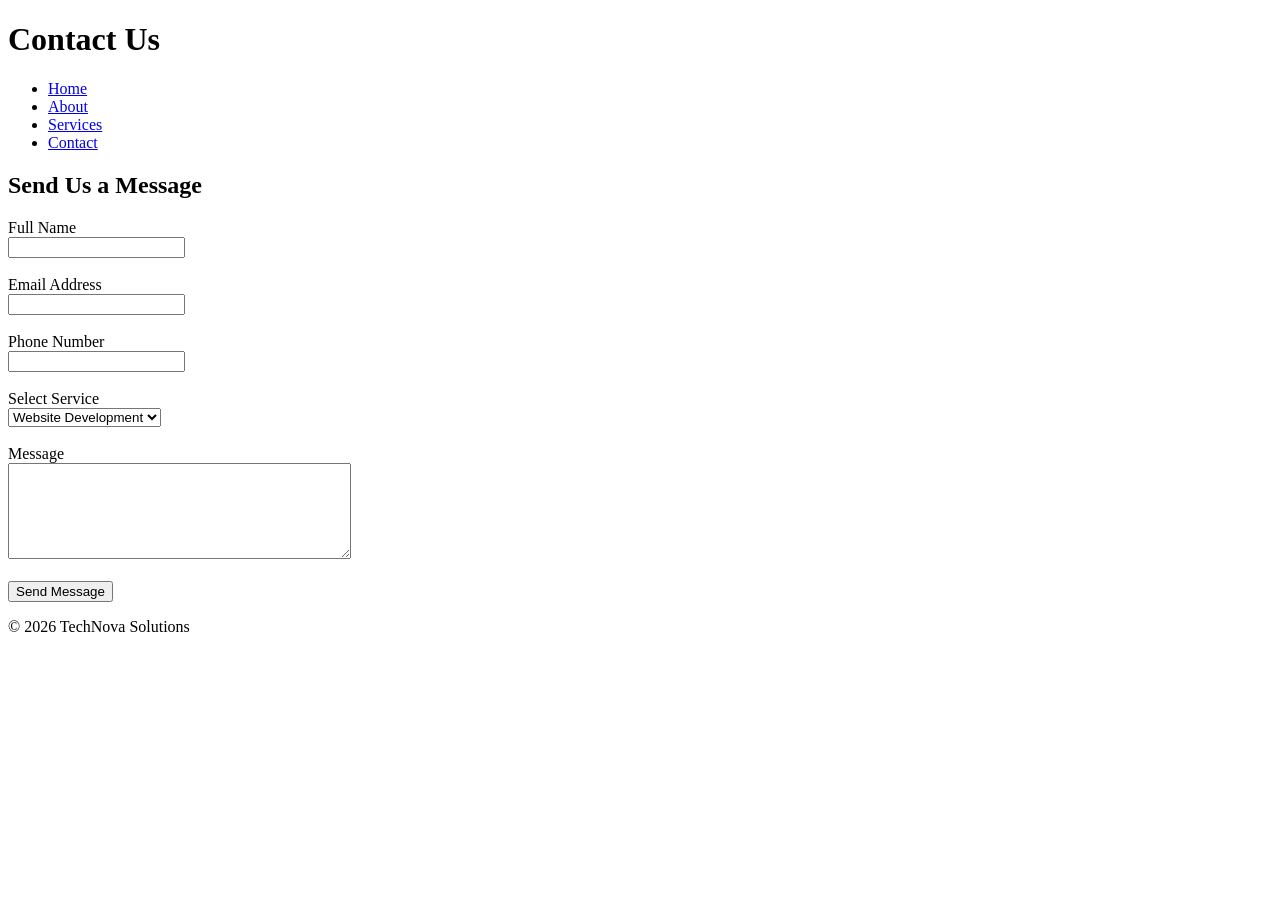
<file: contact.html>
<!DOCTYPE html>
<html lang="en">

<head>

<meta charset="UTF-8">

<meta name="viewport" content="width=device-width, initial-scale=1.0">

<title>Contact</title>

</head>

<body>

<header role="banner">

<h1>Contact Us</h1>

<nav role="navigation">

<ul>

<li><a href="index.html">Home</a></li>

<li><a href="about.html">About</a></li>

<li><a href="services.html">Services</a></li>

<li><a href="contact.html">Contact</a></li>

</ul>

</nav>

</header>

<main role="main">

<section>

<h2>Send Us a Message</h2>

<form>

<label for="name">Full Name</label>

<br>

<input
type="text"
id="name"
name="name"
required>

<br><br>

<label for="email">Email Address</label>

<br>

<input
type="email"
id="email"
name="email"
required>

<br><br>

<label for="phone">Phone Number</label>

<br>

<input
type="tel"
id="phone"
name="phone">

<br><br>

<label for="service">Select Service</label>

<br>

<select
id="service"
name="service">

<option>Website Development</option>

<option>Mobile App</option>

<option>Cloud Services</option>

<option>AI Solutions</option>

</select>

<br><br>

<label for="message">Message</label>

<br>

<textarea
id="message"
rows="6"
cols="40"
required></textarea>

<br><br>

<button type="submit">
Send Message
</button>

</form>

</section>

</main>

<footer role="contentinfo">

<p>© 2026 TechNova Solutions</p>

</footer>

</body>

</html>
</file>
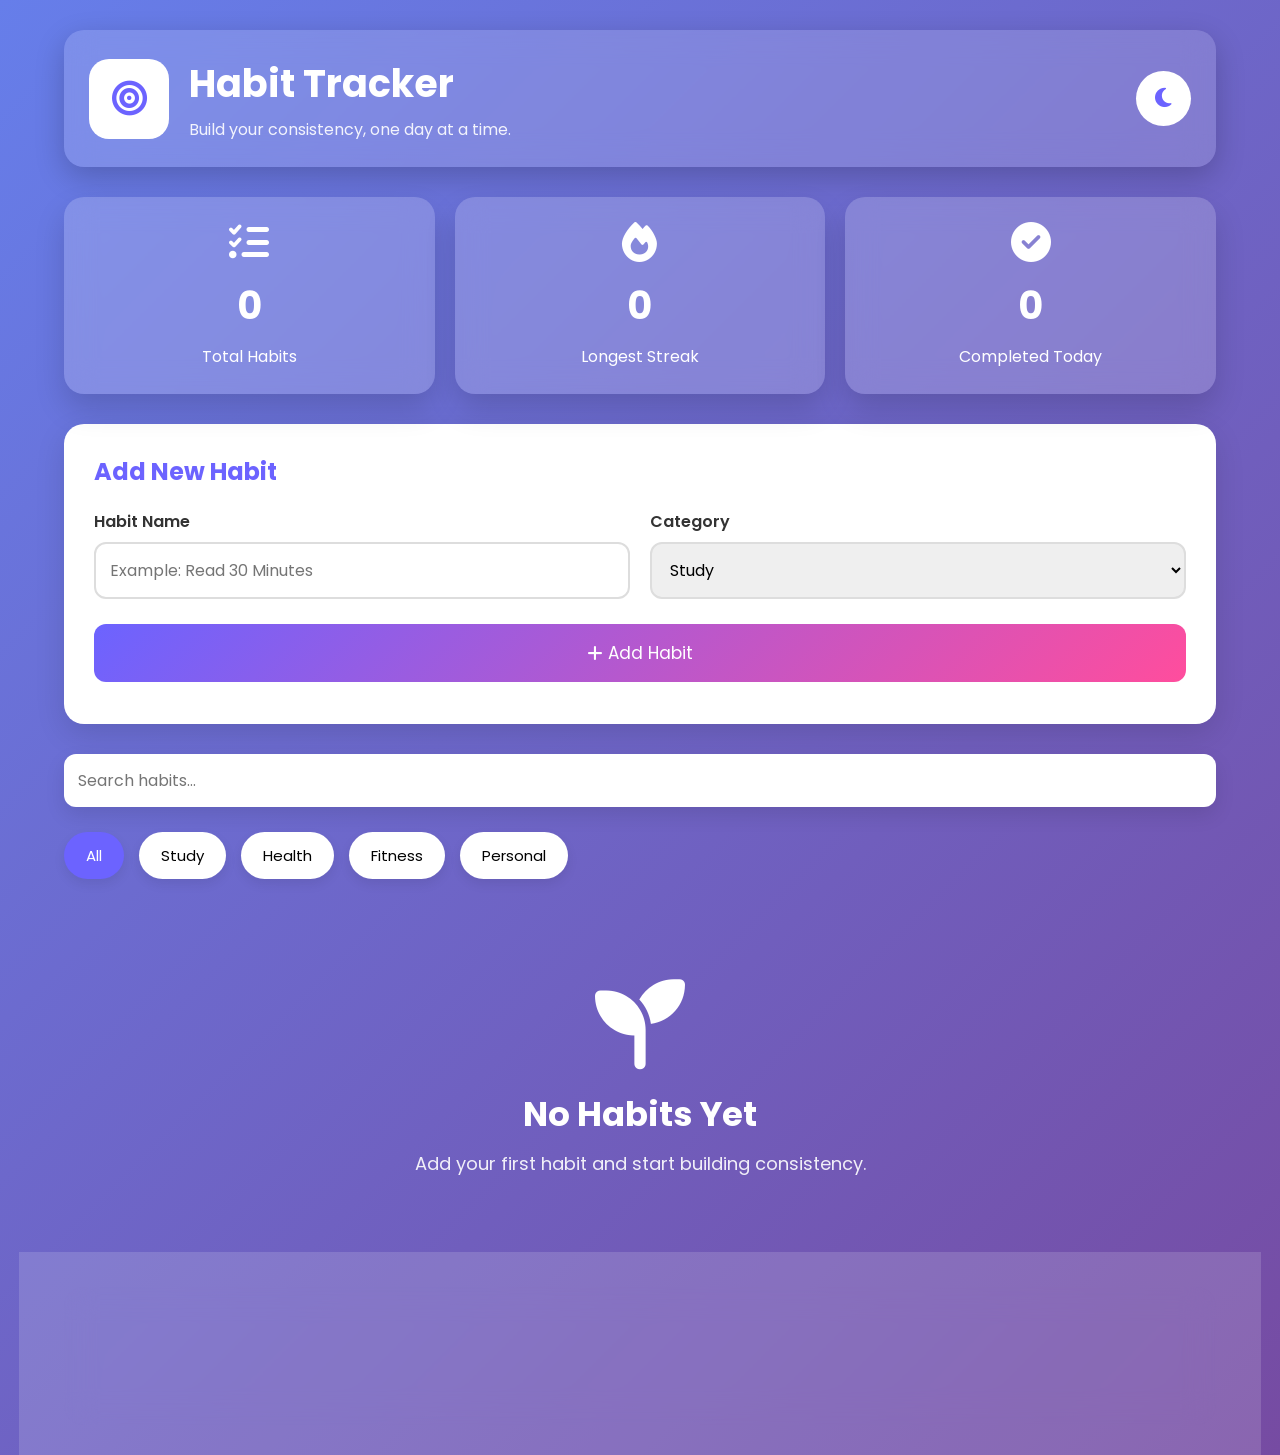
<file: project4.html>
<!DOCTYPE html>
<html lang="en">

<head>

    <meta charset="UTF-8">
    <meta name="viewport" content="width=device-width, initial-scale=1.0">

    <title>Habit Tracker</title>

    <link rel="preconnect" href="https://fonts.googleapis.com">

    <link rel="preconnect" href="https://fonts.gstatic.com" crossorigin>

    <link href="https://fonts.googleapis.com/css2?family=Poppins:wght@300;400;500;600;700&display=swap"
        rel="stylesheet">

    <link rel="stylesheet"
        href="https://cdnjs.cloudflare.com/ajax/libs/font-awesome/6.6.0/css/all.min.css">

    <link rel="stylesheet" href="style4.css">

</head>

<body>

    <div class="container">

        <header>

            <div class="logo">

                <i class="fa-solid fa-bullseye"></i>

                <div>

                    <h1>Habit Tracker</h1>

                    <p>Build your consistency, one day at a time.</p>

                </div>

            </div>

            <div class="header-buttons">

                <button id="themeBtn">
                    <i class="fa-solid fa-moon"></i>
                </button>

            </div>

        </header>

        <section class="dashboard">

            <div class="card">

                <i class="fa-solid fa-list-check"></i>

                <h2 id="totalHabits">0</h2>

                <p>Total Habits</p>

            </div>

            <div class="card">

                <i class="fa-solid fa-fire"></i>

                <h2 id="longestStreak">0</h2>

                <p>Longest Streak</p>

            </div>

            <div class="card">

                <i class="fa-solid fa-circle-check"></i>

                <h2 id="completedToday">0</h2>

                <p>Completed Today</p>

            </div>

        </section>

        <section class="habit-form">

            <h2>Add New Habit</h2>

            <form id="habitForm">

                <div class="form-row">

                    <div class="input-group">

                        <label>Habit Name</label>

                        <input
                            type="text"
                            id="habitName"
                            placeholder="Example: Read 30 Minutes">

                    </div>

                    <div class="input-group">

                        <label>Category</label>

                        <select id="category">

                            <option value="Study">Study</option>

                            <option value="Health">Health</option>

                            <option value="Fitness">Fitness</option>

                            <option value="Personal">Personal</option>

                        </select>

                    </div>

                </div>

                <button type="submit" class="add-btn">

                    <i class="fa-solid fa-plus"></i>

                    Add Habit

                </button>

            </form>

            <p id="errorMessage"></p>

        </section>

        <section class="search-section">

            <input
                type="text"
                id="searchInput"
                placeholder="Search habits...">

        </section>

        <section class="filters">

            <button class="filter-btn active" data-category="All">
                All
            </button>

            <button class="filter-btn" data-category="Study">
                Study
            </button>

            <button class="filter-btn" data-category="Health">
                Health
            </button>

            <button class="filter-btn" data-category="Fitness">
                Fitness
            </button>

            <button class="filter-btn" data-category="Personal">
                Personal
            </button>

        </section>

        <section>

            <div id="habitList" class="habit-grid"></div>

        </section>

        <section id="emptyState" class="empty-state">

            <i class="fa-solid fa-seedling"></i>

            <h2>No Habits Yet</h2>

            <p>Add your first habit and start building consistency.</p>

        </section>

        <div id="editModal" class="modal">

            <div class="modal-content">

                <h2>Edit Habit</h2>

                <input
                    type="text"
                    id="editHabitName">

                <select id="editCategory">

                    <option value="Study">Study</option>

                    <option value="Health">Health</option>

                    <option value="Fitness">Fitness</option>

                    <option value="Personal">Personal</option>

                </select>

                <div class="modal-buttons">

                    <button id="saveEdit">
                        Save
                    </button>

                    <button id="cancelEdit">
                        Cancel
                    </button>

                </div>

            </div>

        </div>

        <footer>

            <h3>⭐ Keep Going!</h3>

            <p>Small habits every day create extraordinary results.</p>

        </footer>

    </div>

    <script src="script4.js"></script>

</body>

</html>
</file>
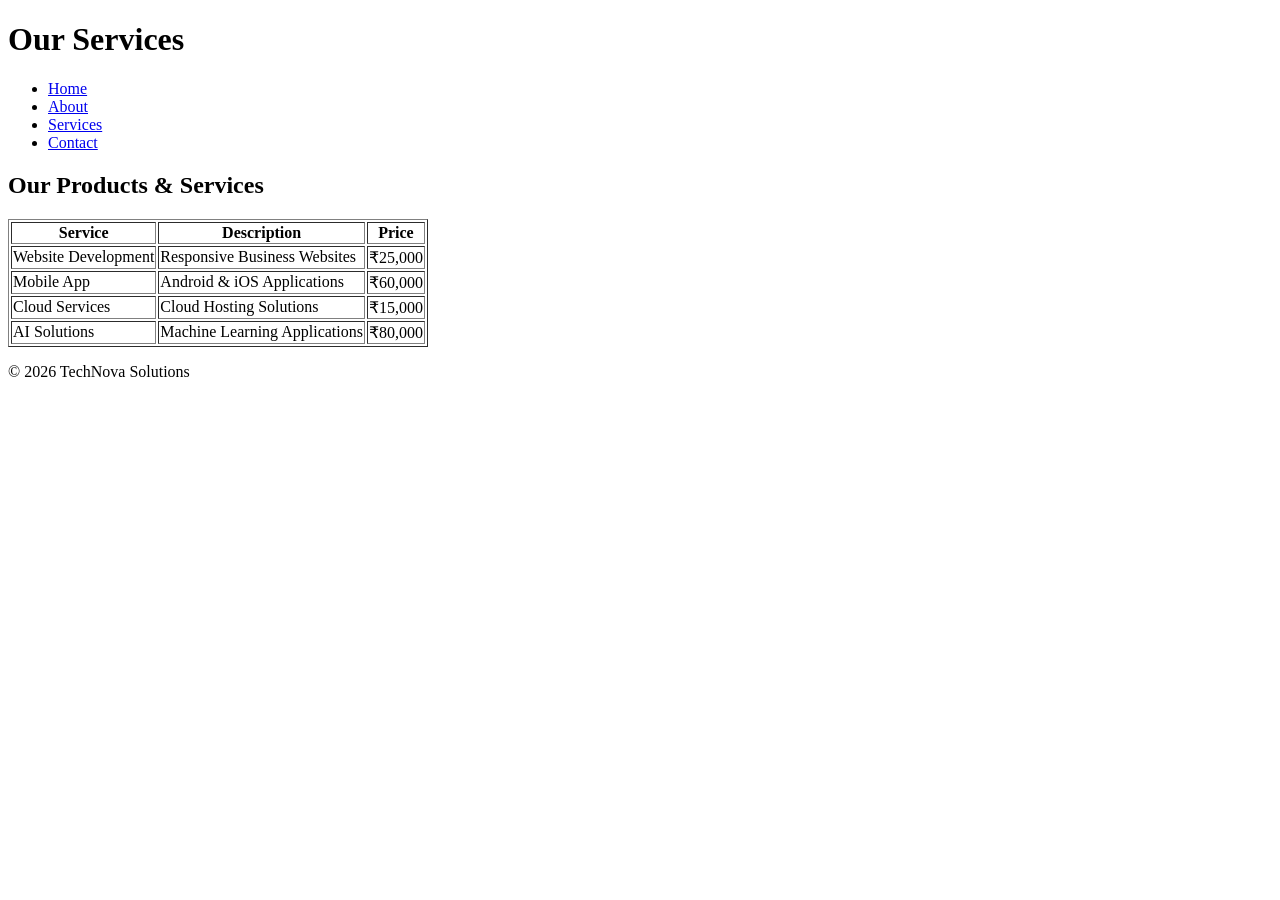
<file: sevices.html>
<!DOCTYPE html>
<html lang="en">

<head>

<meta charset="UTF-8">

<meta name="viewport" content="width=device-width, initial-scale=1.0">

<title>Services</title>

</head>

<body>

<header role="banner">

<h1>Our Services</h1>

<nav role="navigation">

<ul>

<li><a href="index.html">Home</a></li>

<li><a href="about.html">About</a></li>

<li><a href="services.html">Services</a></li>

<li><a href="contact.html">Contact</a></li>

</ul>

</nav>

</header>

<main role="main">

<section>

<h2>Our Products & Services</h2>

<table border="1">

<thead>

<tr>

<th>Service</th>

<th>Description</th>

<th>Price</th>

</tr>

</thead>

<tbody>

<tr>

<td>Website Development</td>

<td>Responsive Business Websites</td>

<td>₹25,000</td>

</tr>

<tr>

<td>Mobile App</td>

<td>Android & iOS Applications</td>

<td>₹60,000</td>

</tr>

<tr>

<td>Cloud Services</td>

<td>Cloud Hosting Solutions</td>

<td>₹15,000</td>

</tr>

<tr>

<td>AI Solutions</td>

<td>Machine Learning Applications</td>

<td>₹80,000</td>

</tr>

</tbody>

</table>

</section>

</main>

<footer role="contentinfo">

<p>© 2026 TechNova Solutions</p>

</footer>

</body>

</html>
</file>
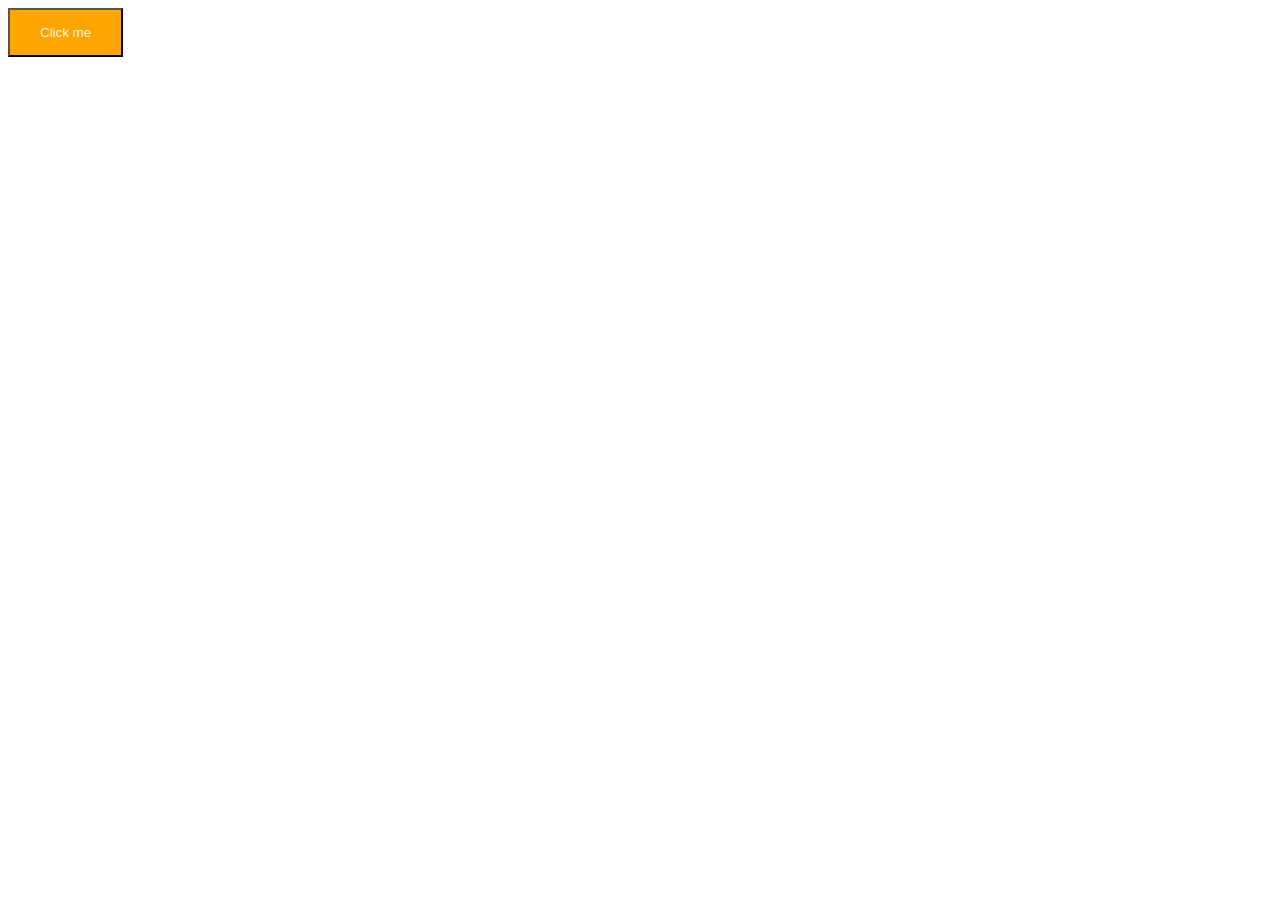
<file: transition.html>
<!DOCTYPE html>
<html lang="en">
    <head>
        <meta charset="UTF-8">
        <meta name="viewport" content="width=device-width, initial-scale=1.0">
        <title>Document</title>
    </head>
    <style>
        button{
    background:orange;
    color:white;
    padding:15px 30px;

    
}

button:hover{
    background:red;
}
    </style>
    <body>
        <button>Click me</button>
        
    </body>
</html>
</file>
<file: style4.css>
*{
    margin:0;
    padding:0;
    box-sizing:border-box;
    font-family:"Poppins",sans-serif;
}

body{
    background:linear-gradient(135deg,#667eea,#764ba2);
    min-height:100vh;
    color:#333;
    overflow-x:hidden;
}

.container{
    width:90%;
    max-width:1200px;
    margin:30px auto;
}

header{
    display:flex;
    justify-content:space-between;
    align-items:center;
    background:rgba(255,255,255,.15);
    backdrop-filter:blur(15px);
    padding:25px;
    border-radius:20px;
    color:white;
    box-shadow:0 10px 30px rgba(0,0,0,.2);
    margin-bottom:30px;
}

.logo{
    display:flex;
    align-items:center;
    gap:20px;
}

.logo i{
    width:80px;
    height:80px;
    background:white;
    color:#6C63FF;
    border-radius:20px;
    display:flex;
    justify-content:center;
    align-items:center;
    font-size:35px;
}

.logo h1{
    font-size:38px;
    font-weight:700;
}

.logo p{
    margin-top:5px;
    opacity:.9;
}

.header-buttons button{
    width:55px;
    height:55px;
    border:none;
    border-radius:50%;
    background:white;
    color:#6C63FF;
    cursor:pointer;
    font-size:22px;
    transition:.3s;
}

.header-buttons button:hover{
    transform:rotate(20deg) scale(1.1);
}

.dashboard{
    display:grid;
    grid-template-columns:repeat(auto-fit,minmax(220px,1fr));
    gap:20px;
    margin-bottom:30px;
}

.card{
    background:rgba(255,255,255,.18);
    backdrop-filter:blur(15px);
    border-radius:20px;
    padding:25px;
    color:white;
    text-align:center;
    box-shadow:0 15px 30px rgba(0,0,0,.15);
    transition:.3s;
}

.card:hover{
    transform:translateY(-8px);
}

.card i{
    font-size:40px;
    margin-bottom:15px;
}

.card h2{
    font-size:38px;
    margin-bottom:10px;
}

.card p{
    font-size:16px;
}

.habit-form{
    background:white;
    padding:30px;
    border-radius:20px;
    box-shadow:0 10px 30px rgba(0,0,0,.12);
    margin-bottom:30px;
}

.habit-form h2{
    color:#6C63FF;
    margin-bottom:20px;
}

.form-row{
    display:flex;
    gap:20px;
    flex-wrap:wrap;
}

.input-group{
    flex:1;
    min-width:250px;
}

label{
    display:block;
    margin-bottom:8px;
    font-weight:600;
}

input,
select{
    width:100%;
    padding:14px;
    border:2px solid #ddd;
    border-radius:12px;
    outline:none;
    font-size:16px;
    transition:.3s;
}

input:focus,
select:focus{
    border-color:#6C63FF;
}

.add-btn{
    margin-top:25px;
    width:100%;
    border:none;
    padding:16px;
    border-radius:12px;
    background:linear-gradient(135deg,#6C63FF,#FF4D9D);
    color:white;
    font-size:17px;
    cursor:pointer;
    transition:.3s;
}

.add-btn:hover{
    transform:translateY(-3px);
    box-shadow:0 10px 20px rgba(0,0,0,.2);
}

#errorMessage{
    margin-top:12px;
    color:#e53935;
    font-weight:600;
}

.search-section{
    margin-bottom:25px;
}

.search-section input{
    background:white;
    border:none;
    box-shadow:0 8px 20px rgba(0,0,0,.1);
}

.filters{
    display:flex;
    gap:15px;
    flex-wrap:wrap;
    margin-bottom:30px;
}

.filter-btn{
    border:none;
    padding:12px 22px;
    border-radius:30px;
    background:white;
    cursor:pointer;
    transition:.3s;
    font-size:15px;
    box-shadow:0 5px 12px rgba(0,0,0,.08);
}

.filter-btn:hover{
    transform:translateY(-3px);
}

.filter-btn.active{
    background:#6C63FF;
    color:white;
}

.habit-grid{
    display:grid;
    grid-template-columns:repeat(auto-fit,minmax(320px,1fr));
    gap:25px;
}
.habit-card{
    background:white;
    border-radius:20px;
    padding:20px;
    box-shadow:0 15px 30px rgba(0,0,0,.12);
    transition:.3s;
    position:relative;
    overflow:hidden;
}

.habit-card:hover{
    transform:translateY(-8px);
}

.habit-card::before{
    content:"";
    position:absolute;
    top:0;
    left:0;
    width:100%;
    height:6px;
    background:linear-gradient(90deg,#6C63FF,#FF4D9D);
}

.habit-header{
    display:flex;
    justify-content:space-between;
    align-items:center;
    margin-bottom:15px;
}

.habit-header h3{
    font-size:22px;
    color:#333;
}

.habit-category{
    display:inline-block;
    padding:6px 14px;
    border-radius:30px;
    background:#EEF2FF;
    color:#6C63FF;
    font-size:14px;
    font-weight:600;
    margin-bottom:15px;
}

.progress-container{
    width:100%;
    height:12px;
    background:#ddd;
    border-radius:20px;
    overflow:hidden;
    margin:15px 0;
}

.progress-bar{
    height:100%;
    background:linear-gradient(90deg,#00C853,#64DD17);
    border-radius:20px;
    transition:.5s;
}

.habit-actions{
    display:flex;
    gap:10px;
    margin-top:20px;
}

.complete-btn,
.edit-btn,
.delete-btn{
    flex:1;
    border:none;
    padding:12px;
    border-radius:10px;
    color:white;
    cursor:pointer;
    font-size:15px;
    transition:.3s;
}

.complete-btn{
    background:#00C853;
}

.complete-btn:hover{
    background:#00b248;
}

.edit-btn{
    background:#2196F3;
}

.edit-btn:hover{
    background:#1976D2;
}

.delete-btn{
    background:#F44336;
}

.delete-btn:hover{
    background:#D32F2F;
}

.empty-state{
    display:none;
    text-align:center;
    padding:70px 20px;
    color:white;
}

.empty-state i{
    font-size:90px;
    margin-bottom:20px;
}

.empty-state h2{
    margin-bottom:10px;
    font-size:34px;
}

.empty-state p{
    font-size:18px;
    opacity:.9;
}

.modal{
    display:none;
    position:fixed;
    inset:0;
    background:rgba(0,0,0,.6);
    justify-content:center;
    align-items:center;
    z-index:999;
}

.modal-content{
    width:90%;
    max-width:420px;
    background:white;
    border-radius:20px;
    padding:30px;
    animation:popup .3s ease;
}

@keyframes popup{

    from{
        transform:scale(.8);
        opacity:0;
    }

    to{
        transform:scale(1);
        opacity:1;
    }

}

.modal-content h2{
    margin-bottom:20px;
    color:#6C63FF;
}

.modal-content input,
.modal-content select{
    margin-bottom:18px;
}

.modal-buttons{
    display:flex;
    gap:15px;
}

.modal-buttons button{
    flex:1;
    padding:12px;
    border:none;
    border-radius:10px;
    cursor:pointer;
    color:white;
}

#saveEdit{
    background:#00C853;
}

#cancelEdit{
    background:#F44336;
}

footer{
    margin-top:40px;
    text-align:center;
    color:white;
    padding:30px;
    background:rgba(255,255,255,.15);
    backdrop-filter:blur(15px);
    border-radius:20px;
    box-shadow:0 10px 30px rgba(0,0,0,.15);
}

footer h3{
    font-size:28px;
    margin-bottom:10px;
}

footer p{
    font-size:17px;
}

.dark{
    background:linear-gradient(135deg,#0F172A,#1E293B);
}

.dark .habit-form,
.dark .habit-card,
.dark .modal-content{
    background:#1F2937;
    color:white;
}

.dark input,
.dark select{
    background:#374151;
    color:white;
    border:1px solid #555;
}

.dark .filter-btn{
    background:#374151;
    color:white;
}

.dark .filter-btn.active{
    background:#8B5CF6;
}

.dark .card{
    background:rgba(255,255,255,.08);
}

.dark .habit-category{
    background:#312E81;
    color:#C4B5FD;
}

@media(max-width:768px){

    .container{
        width:95%;
    }

    header{
        flex-direction:column;
        gap:20px;
        text-align:center;
    }

    .logo{
        flex-direction:column;
    }

    .logo h1{
        font-size:30px;
    }

    .dashboard{
        grid-template-columns:1fr;
    }

    .form-row{
        flex-direction:column;
    }

    .filters{
        justify-content:center;
    }

    .habit-grid{
        grid-template-columns:1fr;
    }

    .habit-actions{
        flex-direction:column;
    }

    .modal-content{
        width:95%;
    }

    .modal-buttons{
        flex-direction:column;
    }

}
</file>
